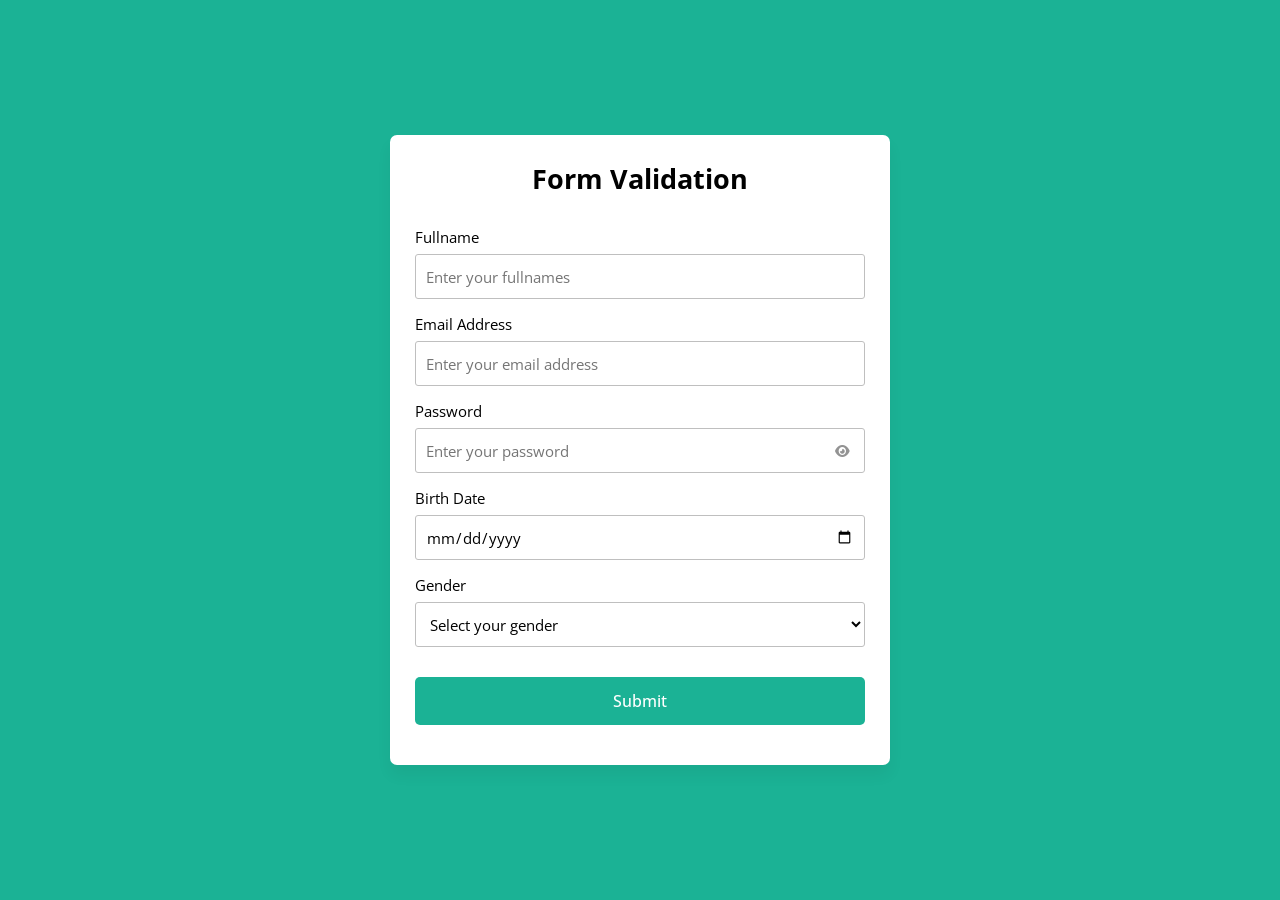
<file: index.html>
<!DOCTYPE html>
<html lang="en">
<head>
    <meta charset="UTF-8">
    <meta name="viewport" content="width=device-width, initial-scale=1.0">
    <title>Form Validation</title>
    <link rel="stylesheet" href="styles.css">
    <!-- Fontawesome CDN Link For Icons -->
    <link rel="stylesheet" href="https://cdnjs.cloudflare.com/ajax/libs/font-awesome/6.2.1/css/all.min.css" />
</head>
<body>
  
  <form action="Thank-you.html">
    <h2>Form Validation</h2>
    <div class="form-group fullname">
      <label for="fullname">Fullname</label>
      <input type="text" id="fullname" placeholder="Enter your fullnames">
    </div>
    <div class="form-group email">
      <label for="email">Email Address</label>
      <input type="text" id="email" placeholder="Enter your email address">
    </div>
    <div class="form-group password">
      <label for="password">Password</label>
      <input type="text" id="password" placeholder="Enter your password">
      <i id="pass-toggle-btn" class="fa-solid fa-eye"></i>
    </div>
    <div class="form-group date">
      <label for="date">Birth Date</label>
      <input type="date" id="date" placeholder="Select your date">
    </div>
    <div class="form-group gender">
      <label for="gender">Gender</label>
      <select id="gender">
        <option value="" selected disabled>Select your gender</option>
        <option value="Female">Female</option>
        <option value="Male">Male</option>
        <option value="Other">Other</option>
      </select>
    </div>
    <div class="form-group submit-btn">
      <input type="submit" value="Submit">
    </div>
  </form>

  
  
  <script src="main.js"></script>
 
</body>
</html>
</file>
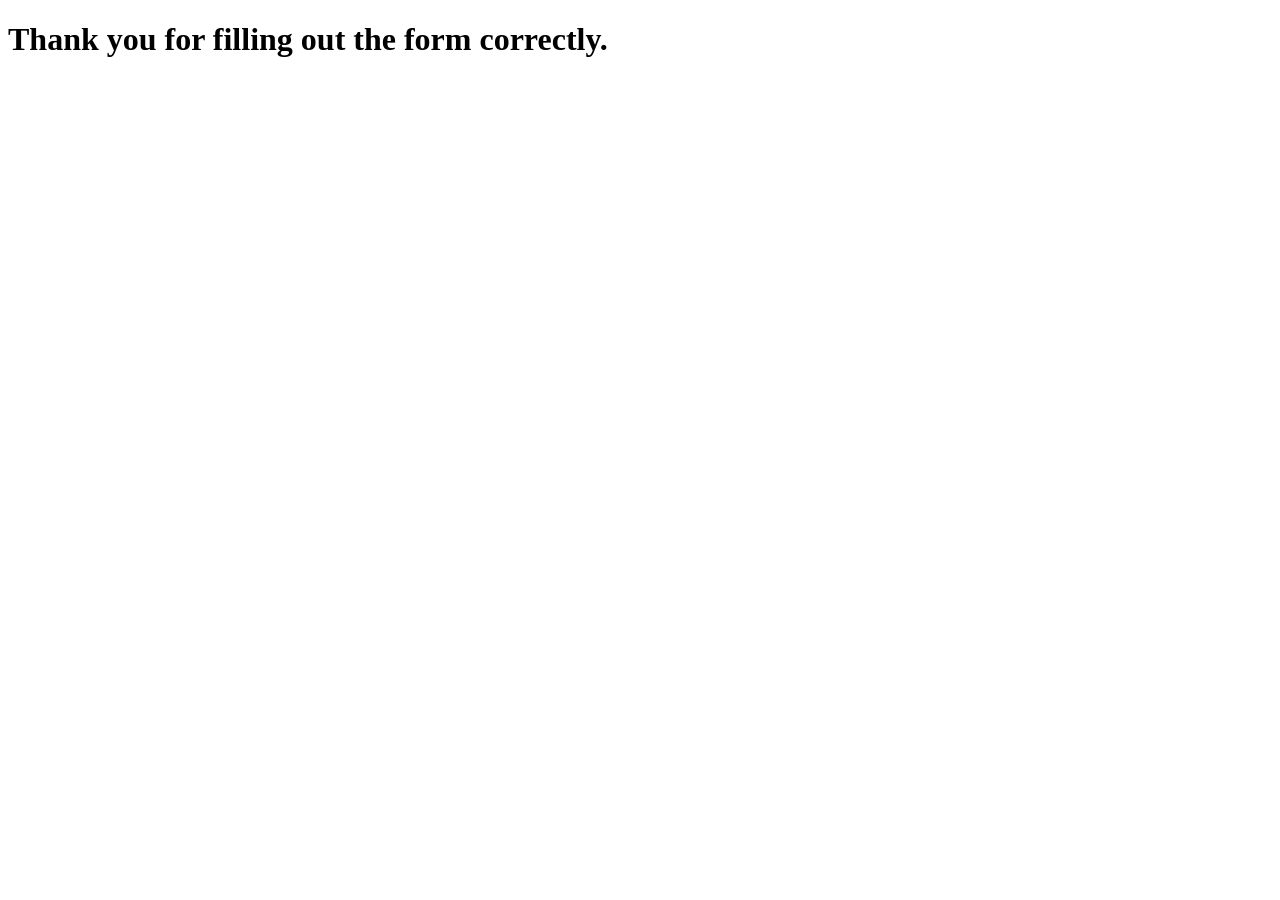
<file: Thank-you.html>
<!DOCTYPE html>
<html lang="en">
<head>
    <meta charset="UTF-8">
    <meta name="viewport" content="width=device-width, initial-scale=1.0">
    <title>Document</title>
</head>
<body>
    <h1>Thank you for filling out the form correctly.
</body>
</html>
</file>
<file: styles.css>
@import url('https://fonts.googleapis.com/css2?family=Open+Sans:wght@400;500;600;700&display=swap');

* {
  margin: 0;
  padding: 0;
  box-sizing: border-box;
  font-family: 'Open Sans', sans-serif;
}
body{
  min-height: 100vh;
  display: flex;
  align-items: center;
  justify-content: center;
  background: #1BB295;
  padding: 0 10px;
}
form{
  padding: 25px;
  background: #fff;
  max-width: 500px;
  width: 100%;
  border-radius: 7px;
  box-shadow: 0 10px 15px rgba(0, 0, 0, 0.05);
}
form h2 {
  font-size: 27px;
  text-align: center;
  margin: 0px 0 30px;
}
form .form-group{
  margin-bottom: 15px;
  position: relative;
}
form label{
  display: block;
  font-size: 15px;
  margin-bottom: 7px;
}
form input,
form select{
  height: 45px;
  padding: 10px;
  width: 100%;
  font-size: 15px;
  outline: none;
  background: #fff;
  border-radius: 3px;
  border: 1px solid #bfbfbf;
}
form input:focus,
form select:focus{
  border-color: #9a9a9a;
}
form input.error,
form select.error{
  border-color: #f91919;
  background: #f9f0f1;
}
form small {
  font-size: 14px;
  margin-top: 5px;
  display: block;
  color: #f91919;
}
form .password i{
  position: absolute;
  right: 0;
  height: 45px;
  top: 28px;
  font-size: 13px;
  line-height: 45px;
  width: 45px;
  cursor: pointer;
  color: #939393;
  text-align: center;
}
.submit-btn {
  margin-top: 30px;
}
.submit-btn input{
  color: #fff;
  border: none;
  height: auto;
  font-size: 16px;
  padding: 13px 0;
  border-radius: 5px;
  cursor: pointer;
  font-weight: 500;
  text-align: center;
  background: #1BB295;
  transition: 0.2s ease;
}
.submit-btn input:hover {
  background: #179b81;
}
</file>
